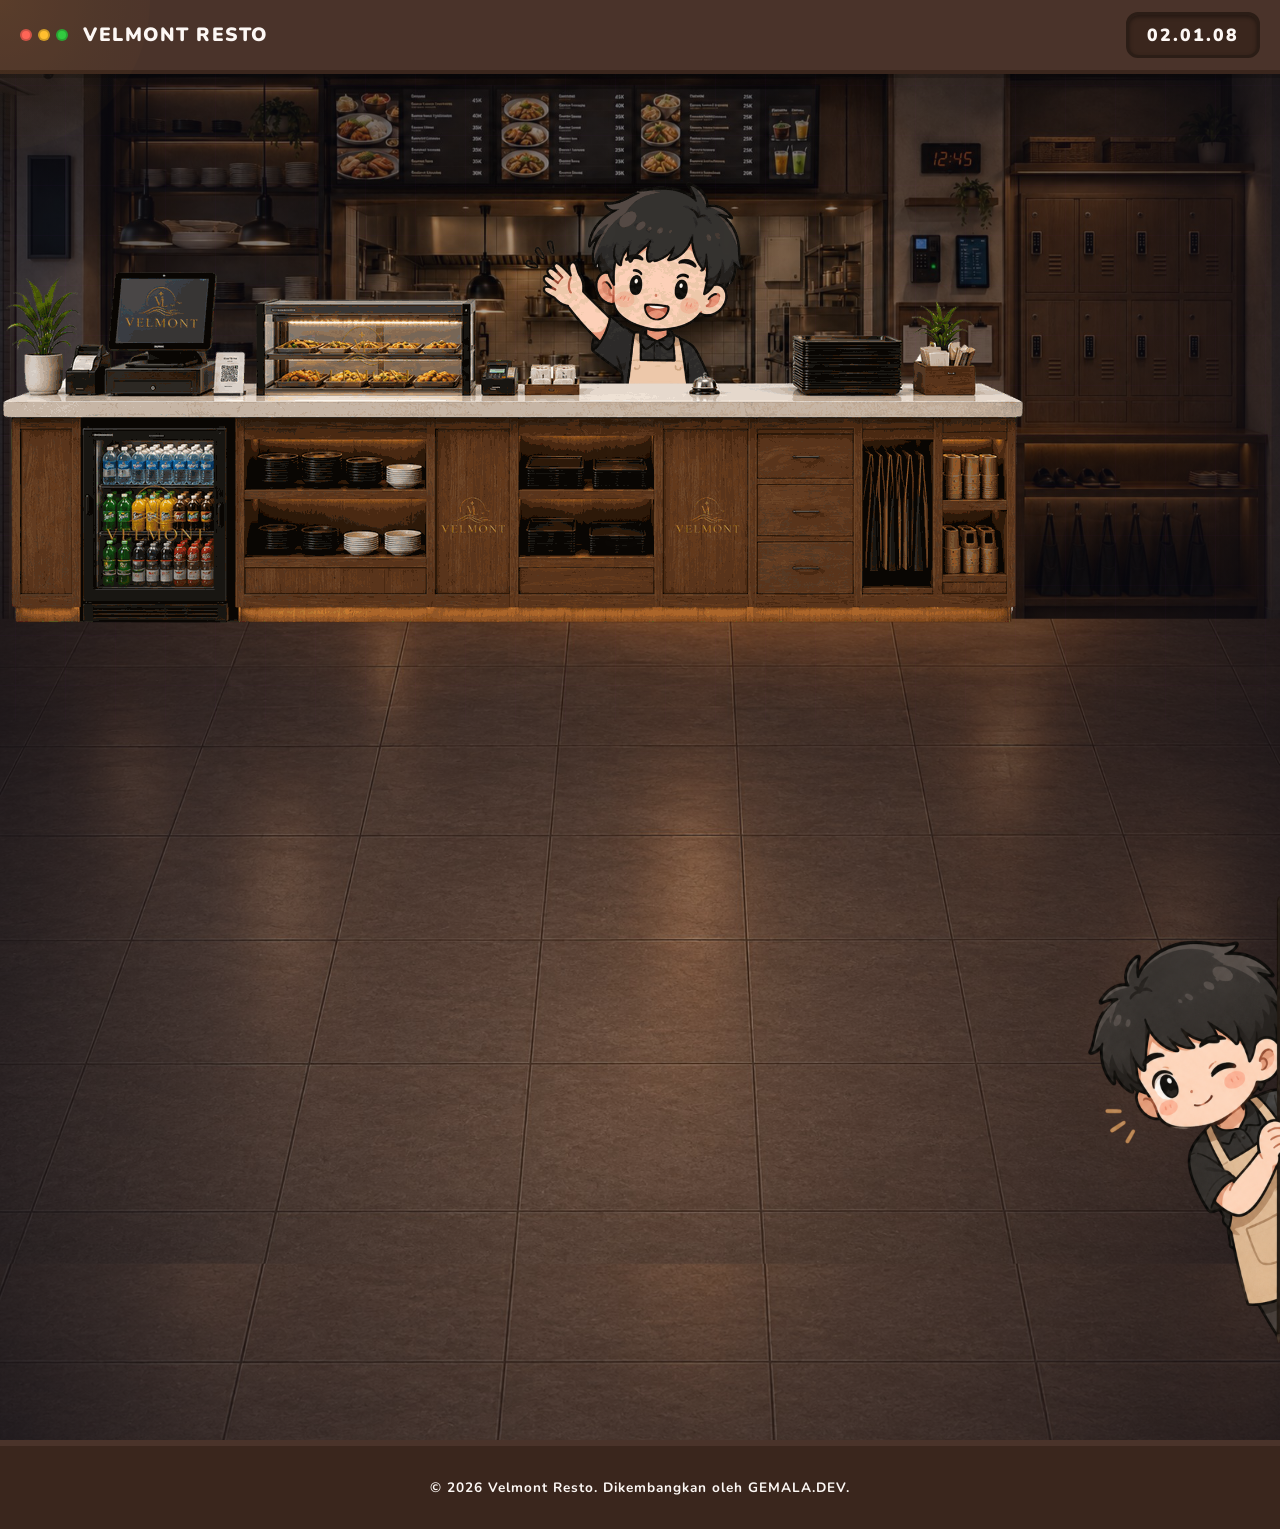
<file: index.html>
<!DOCTYPE html>
<html lang="id">
<head>
    <meta charset="UTF-8">
    <meta name="viewport" content="width=device-width, initial-scale=1.0">
    <title>Velmont Resto - Landing Page</title>
    <link rel="icon" href="./assets/logo.png" type="image/png">
    <!-- Google Fonts - Cozy Serif (Lora) and Rounded Sans (Nunito) -->
    <link rel="preconnect" href="https://fonts.googleapis.com">
    <link rel="preconnect" href="https://fonts.gstatic.com" crossorigin>
    <link href="https://fonts.googleapis.com/css2?family=Lora:ital,wght@0,400..700;1,400..700&family=Nunito:ital,wght@0,300..900;1,300..900&display=swap" rel="stylesheet">
    <link rel="stylesheet" href="./css/style.css">
</head>
<body>
    <!-- Custom Cyber Cursor Effect -->
    <div class="cursor-glow"></div>

    <!-- HERO SECTION -->
    <section class="hero-section" id="hero">
        <div class="hero-bg" style="background-image: url('./assets/bg_herosection.jpg');"></div>
        <div class="hero-overlay"></div>

        <!-- Cyber Grid Background Element -->
        <div class="grid-overlay"></div>

        <!-- Header Navigation (Cozy Game Style) -->
        <header class="header">
            <!-- Window Dots -->
            <div class="window-dots-container">
                <div class="dot"></div>
                <div class="dot"></div>
                <div class="dot"></div>
            </div>
            
            <div class="logo">
                <span class="logo-top">VELMONT RESTO</span>
            </div>
            
            <!-- Live Clock -->
            <div class="header-clock" id="live-clock">
                --:--:--
            </div>
        </header>



        <!-- Interactive Character & Table Area -->
        <div class="interactive-stage" id="interactive-stage">
            <!-- Background Objects (Behind Character) -->
            <div class="interactive-object" id="obj-menu">
                <img src="./assets/obj_listtmenu.png" alt="Menu Board" class="object-img">
                <div class="object-trigger" data-label="Menu Restoran"></div>
            </div>
            <div class="interactive-object" id="obj-booking">
                <img src="./assets/obj_bookinglist.png" alt="Booking List" class="object-img">
                <div class="object-trigger" data-label="Daftar Booking"></div>
            </div>
            <div class="interactive-object" id="obj-clockin">
                <img src="./assets/obj_clockin.png" alt="Clock-in Terminal" class="object-img">
                <div class="object-trigger"></div>
            </div>

            <!-- Interactive Character (Follows cursor, layered behind table) -->
            <div class="character-wrapper" id="character">
                <img src="./assets/karakter/hay.png" alt="Velmont Staff Character" id="char-img">
                <div class="char-shadow"></div>
                <div class="char-bubble" id="char-bubble">Halo! Selamat datang di Velmont.</div>
            </div>

            <!-- Foreground Table Hero Section (Layered in front of character) -->
            <div class="hero-table-container">
                <img src="./assets/tbl_herosection.png" alt="Meja Kasir Velmont" class="hero-table-img">
                
                <!-- Cashier Register Active Zone (Invisible trigger) -->
                <div class="cashier-zone-trigger" id="cashier-zone"></div>
            </div>

            <!-- Foreground Objects (In front of table) -->
            <div class="interactive-object" id="obj-kasir">
                <img src="./assets/obj_kasir.png" alt="Mesin Kasir" class="object-img">
                <div class="object-trigger"></div>
            </div>
            <div class="interactive-object" id="obj-bell">
                <img src="./assets/obj_bell.png" alt="Bel Kasir" class="object-img">
                <div class="object-trigger" data-label="Bel Panggil Staff"></div>
            </div>
        </div>
    </section>

    <!-- SECTION 2 -->
    <section class="section-two" id="about">
        <div class="section-bg" style="background-image: url('./assets/bg_section2.jpg');"></div>
        <div class="section-overlay"></div>

        <div class="section-two-container">
            <!-- 1. Closed State Elements (Peeking Character) -->
            <div class="info-peeking-char" id="info-peeking-char">
                <img src="./assets/infohide_section2.png" alt="Karakter Mengintip" class="peeking-img">
                <div class="peeking-trigger" id="peeking-trigger"></div>
            </div>

            <!-- 2. Whiteboard Container (Open State) -->
            <div class="info-whiteboard-container" id="info-whiteboard-container">
                <!-- We wrap the pushing character + whiteboard image -->
                <div class="whiteboard-image-wrapper">
                    <img src="./assets/infounhide_section2.png" alt="Papan Info Outlet" class="whiteboard-bg-img">
                    
                    <!-- Close button sits on image-wrapper, not clipped by overflow:hidden overlay -->
                    <button class="whiteboard-close-btn" id="whiteboard-close-btn" title="Tutup Info">×</button>

                    <!-- Overlay Content on the Beige Whiteboard Canvas -->
                    <div class="whiteboard-overlay-content">
                        
                        <!-- Poster Board Area centered on the whiteboard -->
                        <div class="poster-board-area">
                            <!-- Poster 1: Rapat Koordinasi -->
                            <div class="a4-poster" id="poster-1">
                                <div class="tape-decor"></div>
                                <div class="poster-header">PENGUMUMAN</div>
                                <div class="poster-sub">Koordinasi Bulanan</div>
                                <div class="poster-divider"></div>
                                <div class="poster-body">
                                    <div class="poster-item">
                                        <span class="poster-item-title">Rapat Koordinasi</span>
                                        <p class="poster-item-text">Sabtu, 30 Mei 2026<br>Lobby Lakehouse</p>
                                    </div>
                                </div>
                                <div class="poster-footer">
                                    <span class="poster-sign">CEO Office</span>
                                </div>
                            </div>



                            <!-- Poster 2: Menu Spesial -->
                            <div class="a4-poster" id="poster-2">
                                <div class="tape-decor"></div>
                                <div class="poster-header">DRAFT MENU</div>
                                <div class="poster-sub">Velmont Resto V1</div>
                                <div class="poster-divider"></div>
                                <div class="poster-body">
                                    <div class="poster-item">
                                        <span class="poster-item-title">Promo Kuliner</span>
                                        <p class="poster-item-text">Diskon 20% khusus menu baru daging sapi.</p>
                                    </div>
                                </div>
                                <div class="poster-footer">
                                    <span class="poster-sign">Kitchen Dept</span>
                                </div>
                            </div>

                            <!-- Poster 3: Absensi Shift -->
                            <div class="a4-poster" id="poster-3">
                                <div class="tape-decor"></div>
                                <div class="poster-header">TATA TERTIB</div>
                                <div class="poster-sub">Absensi Absolut</div>
                                <div class="poster-divider"></div>
                                <div class="poster-body">
                                    <div class="poster-item">
                                        <span class="poster-item-title">Wajib Clock-In</span>
                                        <p class="poster-item-text">Karyawan wajib clock-in/out di terminal absensi.</p>
                                    </div>
                                </div>
                                <div class="poster-footer">
                                    <span class="poster-sign">HRD Team</span>
                                </div>
                            </div>

                            <!-- Poster 4: JPG Flyer -->
                            <div class="a4-poster image-poster" id="poster-4">
                                <div class="tape-decor"></div>
                                <img src="./assets/kenapa.jpg" alt="Promo Flyer JPG" class="poster-jpg-img">
                            </div>
                        </div>
                    </div>
                </div>
            </div>
        </div>
    </section>

    <footer class="footer">
        <p>&copy; 2026 Velmont Resto. Dikembangkan oleh GEMALA.DEV.</p>
    </footer>

    <!-- POSTER ZOOM OVERLAY MODAL -->
    <div class="poster-zoom-overlay" id="poster-zoom-overlay">
        <div class="zoomed-poster-container">
            <button class="close-zoom-btn">&times;</button>
            <div class="a4-poster large-version">
                <div class="tape-decor"></div>
                <div class="poster-header">PENGUMUMAN</div>
                <div class="poster-sub">Velmont Resto Staff V1</div>
                <div class="poster-divider"></div>
                <div class="poster-body">
                    <div class="poster-item">
                        <span class="poster-item-title">Rapat Koordinasi Bulanan</span>
                        <p class="poster-item-text">Hari/Tgl: Sabtu, 30 Mei 2026<br>Tempat: Lobby Lakehouse</p>
                    </div>
                    <div class="poster-item">
                        <span class="poster-item-title">Agenda Utama</span>
                        <p class="poster-item-text">Pembahasan jam absensi shift & penyelarasan sistem data Seaside.</p>
                    </div>
                </div>
                <div class="poster-footer">
                    <p class="poster-sign">Management Resto<br><strong>Moza Leonardo</strong></p>
                    <div class="poster-stamp">RESTO</div>
                </div>
            </div>
        </div>
    </div>

    <script src="./js/app.js"></script>
</body>
</html>
</file>
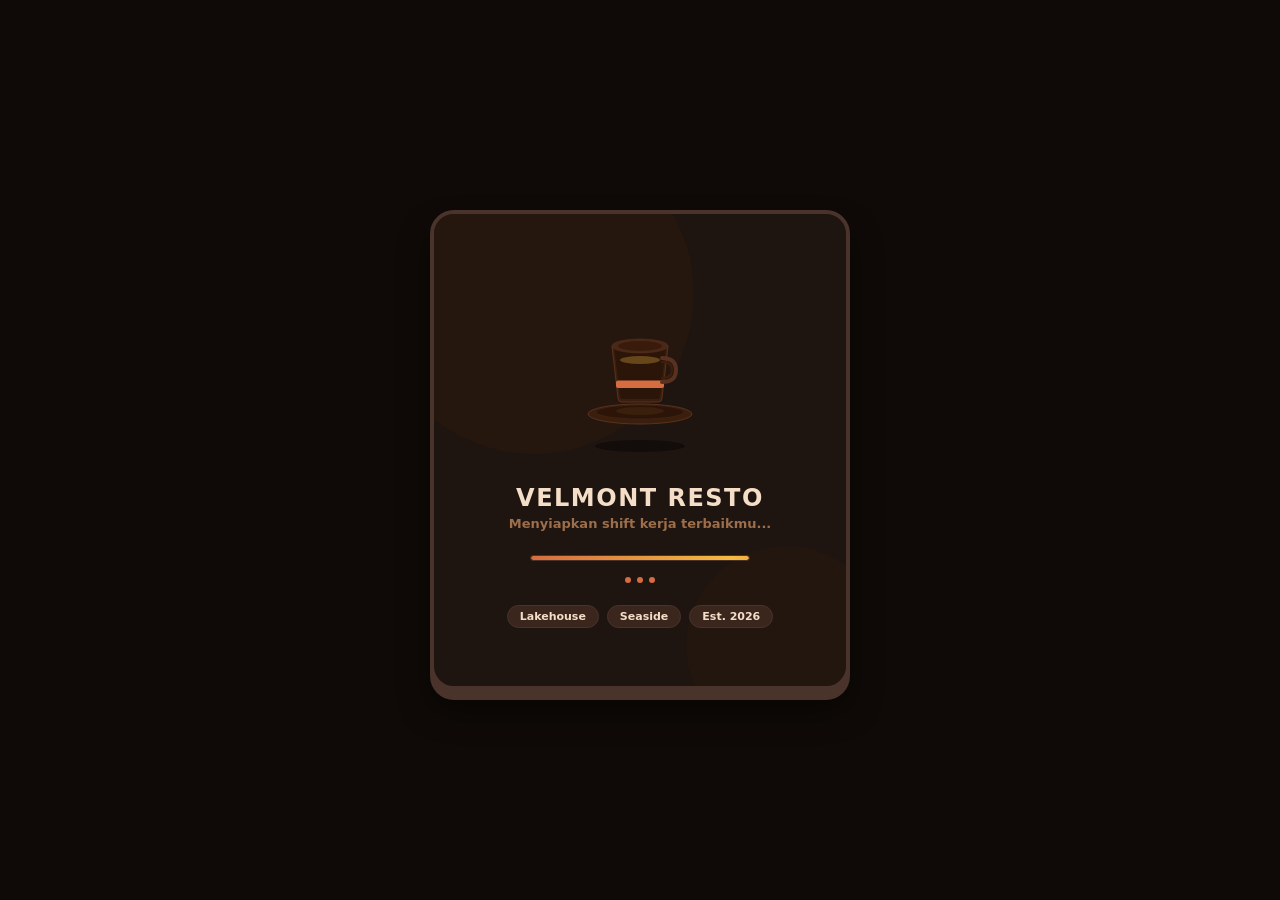
<file: pages/loading.html>
<!DOCTYPE html>
<html lang="id">
<head>
      <link rel="icon" href="../assets/logo.png" type="image/png">
<meta charset="UTF-8">
  <meta name="viewport" content="width=device-width, initial-scale=1.0">
  <title>Velmont Resto — Loading System</title>
  <style>
    *, *::before, *::after { box-sizing: border-box; margin: 0; padding: 0; }

    body {
      min-height: 100vh;
      display: flex;
      align-items: center;
      justify-content: center;
      background: #0F0A07;
      font-family: 'Segoe UI', system-ui, sans-serif;
    }

    /* ── Keyframes ── */
    @keyframes steam1 {
      0%, 100% { opacity: 0; transform: translateY(0) scaleX(1); }
      50%       { opacity: .7; transform: translateY(-18px) scaleX(1.3); }
    }
    @keyframes steam2 {
      0%, 100% { opacity: 0; transform: translateY(0) scaleX(1); }
      50%       { opacity: .5; transform: translateY(-22px) scaleX(.8); }
    }
    @keyframes steam3 {
      0%, 100% { opacity: 0; transform: translateY(0) scaleX(1); }
      50%       { opacity: .6; transform: translateY(-16px) scaleX(1.1); }
    }
    @keyframes shadowPulse {
      0%, 100% { transform: scaleX(1);   opacity: .25; }
      50%       { transform: scaleX(.6); opacity: .1;  }
    }
    @keyframes dotBounce {
      0%, 80%, 100% { transform: translateY(0); }
      40%           { transform: translateY(-10px); }
    }
    @keyframes rotateSaucer {
      0%   { transform: rotate(-2deg); }
      50%  { transform: rotate(2deg);  }
      100% { transform: rotate(-2deg); }
    }
    @keyframes progressBar {
      from { width: 0%; }
      to   { width: 100%; }
    }
    @keyframes shimmer {
      0%   { background-position: -400px 0; }
      100% { background-position:  400px 0; }
    }
    @keyframes fadeInUp {
      from { opacity: 0; transform: translateY(12px); }
      to   { opacity: 1; transform: translateY(0);    }
    }

    /* ── Card ── */
    .wrap {
      width: 420px;
      min-height: 480px;
      display: flex;
      flex-direction: column;
      align-items: center;
      justify-content: center;
      background: #1E1410;
      border-radius: 24px;
      border: 4px solid #4A332A;
      box-shadow: 0 10px 0 #4A332A, 0 20px 30px rgba(0, 0, 0, 0.5);
      padding: 3rem 2rem;
      position: relative;
      overflow: hidden;
    }

    /* Decorative background circles */
    .bg-circle {
      position: absolute;
      border-radius: 50%;
      background: #2C1A0E;
      pointer-events: none;
    }
    .bg-circle-1 { width: 320px; height: 320px; top: -80px;  left: -60px;  opacity: .6; }
    .bg-circle-2 { width: 200px; height: 200px; bottom: -60px; right: -40px; opacity: .4; }

    /* ── Cup scene ── */
    .scene {
      position: relative;
      width: 160px;
      height: 160px;
      display: flex;
      align-items: flex-end;
      justify-content: center;
      animation: fadeInUp .6s ease both;
    }

    .steam-wrap {
      position: absolute;
      bottom: 100%;
      left: 50%;
      transform: translateX(-50%);
      width: 60px;
      height: 50px;
      margin-bottom: -6px;
    }
    .steam-path {
      fill: none;
      stroke: #D66D40;
      stroke-width: 2.5;
      stroke-linecap: round;
      opacity: 0;
    }
    .s1 { animation: steam1 2.2s ease-in-out infinite 0.0s; }
    .s2 { animation: steam2 2.2s ease-in-out infinite 0.5s; }
    .s3 { animation: steam3 2.2s ease-in-out infinite 1.0s; }

    .saucer-group {
      position: absolute;
      bottom: 0;
      width: 110px;
      animation: rotateSaucer 3s ease-in-out infinite;
      transform-origin: center bottom;
    }

    .cup-group {
      position: absolute;
      bottom: 22px;
      width: 80px;
      left: 50%;
      transform: translateX(-50%);
    }

    .shadow {
      width: 90px;
      height: 12px;
      background: rgba(0, 0, 0, .4);
      border-radius: 50%;
      margin-top: 8px;
      animation: shadowPulse 2.2s ease-in-out infinite;
    }

    /* ── Info block ── */
    .info {
      margin-top: 2rem;
      text-align: center;
      animation: fadeInUp .8s ease .3s both;
    }

    .brand {
      font-size: 24px;
      font-weight: 900;
      color: #F5DEC8;
      letter-spacing: 1.5px;
      margin-bottom: 4px;
      text-transform: uppercase;
    }

    .sub {
      font-size: 13px;
      color: #9C6E4A;
      font-weight: 700;
      margin-bottom: 1.5rem;
    }

    /* Progress bar */
    .progress-track {
      width: 220px;
      height: 6px;
      background: #2C1A0E;
      border: 1px solid #4A332A;
      border-radius: 999px;
      overflow: hidden;
      margin: 0 auto 1rem;
    }
    .progress-fill {
      height: 100%;
      border-radius: 999px;
      background: linear-gradient(90deg, #D66D40, #F4BA41, #D66D40);
      background-size: 400px 100%;
      width: 0%;
      animation:
        progressBar 2.5s cubic-bezier(.4, 0, .2, 1) forwards,
        shimmer     1.5s linear infinite;
    }

    /* Bouncing dots */
    .dots {
      display: flex;
      gap: 6px;
      justify-content: center;
      margin-top: .5rem;
    }
    .dot {
      width: 6px;
      height: 6px;
      border-radius: 50%;
      background: #D66D40;
    }
    .dot:nth-child(1) { animation: dotBounce 1.2s ease-in-out infinite 0.0s; }
    .dot:nth-child(2) { animation: dotBounce 1.2s ease-in-out infinite 0.2s; }
    .dot:nth-child(3) { animation: dotBounce 1.2s ease-in-out infinite 0.4s; }

    /* Tag pills */
    .tag-row {
      display: flex;
      gap: 8px;
      margin-top: 1.4rem;
      animation: fadeInUp .8s ease .6s both;
      opacity: 0;
      animation-fill-mode: forwards;
    }
    .tag {
      font-size: 11px;
      font-weight: 800;
      padding: 4px 12px;
      border-radius: 999px;
      border: 1.5px solid #4A332A;
      color: #F5DEC8;
      background: #3A261D;
    }
  </style>
</head>
<body>

  <div class="wrap">
    <div class="bg-circle bg-circle-1"></div>
    <div class="bg-circle bg-circle-2"></div>

    <!-- Cup scene -->
    <div class="scene">

      <!-- Steam -->
      <div class="steam-wrap">
        <svg width="60" height="50" viewBox="0 0 60 50" fill="none" xmlns="http://www.w3.org/2000/svg">
          <path class="steam-path s1" d="M15 45 Q10 35 15 25 Q20 15 15 5"/>
          <path class="steam-path s2" d="M30 45 Q25 35 30 25 Q35 15 30 5"/>
          <path class="steam-path s3" d="M45 45 Q40 35 45 25 Q50 15 45 5"/>
        </svg>
      </div>

      <!-- Saucer -->
      <div class="saucer-group">
        <svg width="110" height="28" viewBox="0 0 110 28" fill="none" xmlns="http://www.w3.org/2000/svg">
          <ellipse cx="55" cy="14" rx="52" ry="10" fill="#3A1F0D" stroke="#5A3020" stroke-width="1"/>
          <ellipse cx="55" cy="12" rx="44" ry="7"  fill="#2C1508" stroke="#4A2818" stroke-width="0.5"/>
          <ellipse cx="55" cy="11" rx="24" ry="4"  fill="#3A1F0D"/>
        </svg>
      </div>

      <!-- Cup -->
      <div class="cup-group">
        <svg width="80" height="80" viewBox="0 0 80 80" fill="none" xmlns="http://www.w3.org/2000/svg">
          <!-- Cup body outer -->
          <path d="M12 20 L18 72 Q18 76 22 76 L58 76 Q62 76 62 72 L68 20 Z"
                fill="#3A1F0D" stroke="#5A3020" stroke-width="1"/>
          <!-- Cup body inner -->
          <path d="M14 20 L20 70 Q20 73 23 73 L57 73 Q60 73 60 70 L66 20 Z"
                fill="#2A1508"/>
          <!-- Liquid fill (animated) -->
          <rect x="16" y="62" width="48" height="0" rx="2" fill="#D66D40">
            <animate attributeName="height" from="0"  to="28"  dur="2s" fill="freeze" begin="0.5s"/>
            <animate attributeName="y"      from="62" to="34"  dur="2s" fill="freeze" begin="0.5s"/>
          </rect>
          <!-- Cup rim top -->
          <ellipse cx="40" cy="20" rx="28" ry="7" fill="#4A2818" stroke="#5A3020" stroke-width="0.5"/>
          <ellipse cx="40" cy="20" rx="22" ry="5" fill="#3A1A0A"/>
          <!-- Handle -->
          <path d="M62 32 Q76 32 76 44 Q76 56 62 56"
                fill="none" stroke="#5A3020" stroke-width="4" stroke-linecap="round"/>
          <path d="M62 36 Q72 36 72 44 Q72 52 62 52"
                fill="none" stroke="#3A1F0D" stroke-width="2.5" stroke-linecap="round"/>
          <!-- Liquid shine -->
          <ellipse cx="40" cy="34" rx="20" ry="4" fill="#F4BA41" opacity=".3"/>
        </svg>
      </div>
    </div>

    <!-- Shadow -->
    <div class="shadow"></div>

    <!-- Text & progress -->
    <div class="info">
      <div class="brand">Velmont Resto</div>
      <div class="sub">Menyiapkan shift kerja terbaikmu...</div>

      <div class="progress-track">
        <div class="progress-fill"></div>
      </div>

      <div class="dots">
        <div class="dot"></div>
        <div class="dot"></div>
        <div class="dot"></div>
      </div>
    </div>

    <!-- Tag pills -->
    <div class="tag-row">
      <div class="tag">Lakehouse</div>
      <div class="tag">Seaside</div>
      <div class="tag">Est. 2026</div>
    </div>
  </div>

  <script>
    // Automatic transition to dashboard after progress bar completes
    setTimeout(() => {
      window.location.href = './dashboard.html';
    }, 2500);
  </script>
</body>
</html>
</file>
<file: css/style.css>
/* Base Reset & Variables */
:root {
    --bg-color: #12100e; /* warm dark charcoal */
    --card-bg: rgba(28, 25, 23, 0.6); /* warm dark glass */
    --border-color: rgba(255, 255, 255, 0.06);
    --text-primary: #f7f5f3; /* soft off-white */
    --text-muted: #a8a29e; /* warm muted grey */
    --cozy-accent: #d97706; /* warm amber */
    --cozy-warm: #f59e0b; /* warm orange-gold */
    --cozy-terracotta: #c2410c; /* terracotta red-orange */
    --font-serif: 'Lora', serif;
    --font-sans: 'Nunito', sans-serif;
}

* {
    margin: 0;
    padding: 0;
    box-sizing: border-box;
    scroll-behavior: smooth;
}

body {
    background-color: var(--bg-color);
    color: var(--text-primary);
    font-family: var(--font-sans);
    overflow-x: hidden;
    cursor: default;
    width: 100vw;
}

/* Custom Cozy Cursor Glow */
.cursor-glow {
    position: fixed;
    width: 300px;
    height: 300px;
    background: radial-gradient(circle, rgba(217, 119, 6, 0.1) 0%, rgba(245, 158, 11, 0.03) 50%, transparent 100%);
    border-radius: 50%;
    pointer-events: none;
    transform: translate(-50%, -50%);
    z-index: 9999;
    mix-blend-mode: screen;
    transition: width 0.3s, height 0.3s;
}

/* Glassmorphism Card Style */
.glass-card {
    background: var(--card-bg);
    backdrop-filter: blur(12px);
    -webkit-backdrop-filter: blur(12px);
    border: 1px solid var(--border-color);
    border-radius: 16px;
    box-shadow: 0 8px 32px 0 rgba(0, 0, 0, 0.37);
}

/* Badge Styles */
.badge {
    display: inline-block;
    padding: 6px 12px;
    background: rgba(217, 119, 6, 0.08);
    border: 1px solid var(--cozy-accent);
    color: var(--cozy-accent);
    font-family: var(--font-sans);
    font-size: 0.75rem;
    font-weight: 700;
    border-radius: 50px;
    letter-spacing: 1px;
    margin-bottom: 1rem;
}

/* Header - Cozy Game Window Style */
.header {
    position: relative;
    width: 100%;
    display: flex;
    justify-content: space-between;
    align-items: center;
    padding: 12px 20px;
    z-index: 100;
    background-color: #4A332A; /* Cozy game panel header */
    border-bottom: 4px solid #3A261D;
    margin-bottom: 2rem;
    box-shadow: 0 4px 0 rgba(0, 0, 0, 0.2);
}

/* Dots for the cozy game window feel */
.window-dots-container {
    display: flex;
    gap: 6px;
    margin-right: 15px;
}
.window-dots-container .dot {
    width: 12px;
    height: 12px;
    border-radius: 50%;
    background-color: #FDF8F5;
    opacity: 0.5;
    border: 2px solid rgba(0,0,0,0.2);
}
.window-dots-container .dot:nth-child(1) { background-color: #FF5F56; opacity: 1;}
.window-dots-container .dot:nth-child(2) { background-color: #FFBD2E; opacity: 1;}
.window-dots-container .dot:nth-child(3) { background-color: #27C93F; opacity: 1;}

.logo {
    display: flex;
    flex-direction: column;
    font-family: var(--font-sans);
    font-weight: 900;
    letter-spacing: 1.5px;
    margin-right: auto;
}

.logo-top {
    color: #FDF8F5;
    font-size: 1.2rem;
    text-transform: uppercase;
}

/* Live Clock in Header */
.header-clock {
    color: #FDF8F5;
    background: #3A261D;
    padding: 8px 18px;
    border-radius: 12px;
    font-size: 1.1rem;
    font-weight: 900;
    font-family: var(--font-sans);
    letter-spacing: 2px;
    border: 3px solid #2B1D16;
    box-shadow: inset 0 2px 4px rgba(0,0,0,0.4);
    display: flex;
    align-items: center;
    justify-content: center;
}

/* Container */
.container {
    width: 100%;
    display: flex;
    flex-direction: column;
}

/* 16:9 Aspect Ratio Sections */
.hero-section, .section-two {
    position: relative;
    width: 100%;
    aspect-ratio: 16 / 9; /* Enforces strict 16:9 Aspect Ratio across all devices */
    overflow: hidden;
}

/* Layered Backgrounds */
.hero-bg, .section-bg {
    position: absolute;
    top: 0;
    left: 0;
    width: 100%;
    height: 100%;
    background-size: 100% 100%;
    background-position: center;
    z-index: 0;
}

.hero-overlay, .section-overlay {
    position: absolute;
    top: 0;
    left: 0;
    width: 100%;
    height: 100%;
    background: radial-gradient(circle at 50% 50%, rgba(11, 11, 19, 0.2) 0%, rgba(11, 11, 19, 0.8) 100%);
    z-index: 1;
    pointer-events: none;
}

/* Grid Overlay */
.grid-overlay {
    position: absolute;
    top: 0;
    left: 0;
    width: 100%;
    height: 100%;
    background-image: 
        linear-gradient(rgba(189, 0, 255, 0.02) 1px, transparent 1px),
        linear-gradient(90deg, rgba(189, 0, 255, 0.02) 1px, transparent 1px);
    background-size: 50px 50px;
    background-position: center;
    z-index: 2;
    pointer-events: none;
}

/* Hero Content overlay */
.hero-content {
    position: absolute;
    z-index: 10;
    top: 15%;
    left: 5%;
    max-width: 500px;
}

.hero-text-block {
    padding: 2rem;
}

.hero-text-block h1 {
    font-size: 2.2rem;
    line-height: 1.2;
    font-weight: 800;
    margin-bottom: 0.8rem;
}

.hero-text-block p {
    color: var(--text-muted);
    font-size: 0.95rem;
    line-height: 1.5;
    margin-bottom: 1.5rem;
}

.hero-actions {
    display: flex;
    gap: 1rem;
}

.btn-primary {
    padding: 10px 24px;
    background: linear-gradient(135deg, var(--neon-blue), var(--neon-purple));
    border: none;
    color: #0b0b13;
    font-family: var(--font-mono);
    font-weight: 700;
    border-radius: 8px;
    cursor: pointer;
    transition: transform 0.2s, box-shadow 0.3s;
    box-shadow: 0 0 15px rgba(0, 240, 255, 0.3);
}

.btn-primary:hover {
    transform: translateY(-2px);
    box-shadow: 0 0 25px rgba(0, 240, 255, 0.6);
}

.btn-secondary {
    padding: 10px 24px;
    background: rgba(255, 255, 255, 0.05);
    border: 1px solid var(--border-color);
    color: var(--text-primary);
    font-family: var(--font-mono);
    font-weight: 700;
    border-radius: 8px;
    cursor: pointer;
    transition: background 0.3s, border-color 0.3s, transform 0.2s;
}

.btn-secondary:hover {
    background: rgba(255, 255, 255, 0.1);
    border-color: rgba(255, 255, 255, 0.2);
    transform: translateY(-2px);
}

/* Interactive Stage (Where character & table are layered) */
.interactive-stage {
    position: absolute;
    top: 0;
    left: 0;
    width: 100%;
    height: 100%;
    z-index: 5;
    overflow: visible;
}

/* Foreground Table Container - 100% width and height for exact alignment */
.hero-table-container {
    position: absolute;
    top: 0;
    left: 0;
    width: 100%;
    height: 100%;
    z-index: 20; /* In front of character */
    pointer-events: none;
}

.hero-table-img {
    width: 100%;
    height: 100%;
    object-fit: fill;
}

/* Cashier Register Active Zone - Positioned perfectly over the register on the 16:9 table */
.cashier-zone-trigger {
    position: absolute;
    bottom: 35%;
    left: 8%;
    width: 16%;
    height: 35%;
    cursor: pointer;
    z-index: 25;
    pointer-events: auto;
}

/* Interactive Character Wrapper (Layered between bg and table) */
.character-wrapper {
    position: absolute;
    bottom: 22%; /* Raised baseline further to show more of the character */
    height: 55%; /* Enlarged to be prominent behind counter */
    aspect-ratio: 1 / 1; /* Keep character square */
    left: 50%;
    z-index: 15; /* Sits between bg and table */
    pointer-events: none;
    display: flex;
    flex-direction: column;
    align-items: center;
    justify-content: flex-end;
    transform: translate(-50%, 0);
}

.character-wrapper img {
    height: 100%;
    width: auto;
    object-fit: contain;
    filter: drop-shadow(0 8px 16px rgba(0, 0, 0, 0.6));
}

.char-shadow {
    width: 50%;
    height: 8%;
    background: rgba(0, 0, 0, 0.5);
    border-radius: 50%;
    position: absolute;
    bottom: -2%;
    left: 50%;
    transform: translateX(-50%);
    filter: blur(4px);
    z-index: -1;
}

/* Dialogue Bubble */
.char-bubble {
    position: absolute;
    top: -15%;
    background: rgba(28, 25, 23, 0.95);
    border: 1px solid var(--cozy-accent);
    padding: 6px 12px;
    border-radius: 12px;
    font-size: 0.7rem;
    font-family: var(--font-sans);
    color: var(--text-primary);
    width: max-content;
    max-width: 200px;
    text-align: center;
    opacity: 0;
    transform: scale(0.8) translateY(10px);
    transition: opacity 0.3s, transform 0.3s;
    pointer-events: none;
}

.char-bubble.visible {
    opacity: 1;
    transform: scale(1) translateY(0);
}

.char-bubble::after {
    content: '';
    position: absolute;
    bottom: -6px;
    left: 50%;
    transform: translateX(-50%) rotate(45deg);
    width: 10px;
    height: 10px;
    background: rgba(28, 25, 23, 0.95);
    border-right: 1px solid var(--cozy-accent);
    border-bottom: 1px solid var(--cozy-accent);
}

/* SECTION TWO */
.section-two-container {
    position: absolute;
    top: 0;
    left: 0;
    width: 100%;
    height: 100%;
    z-index: 10;
}

/* Closed State Elements (Peeking Character) */

/* Peeking Character - 100% overlay system */
.info-peeking-char {
    position: absolute;
    top: 0;
    left: 0;
    width: 100%;
    height: 100%;
    z-index: 30;
    pointer-events: none; /* Ignore pointer events on transparent parts */
    transition: opacity 0.5s ease;
}

.info-peeking-char.hidden {
    opacity: 0;
    pointer-events: none;
}

.peeking-img {
    width: 100%;
    height: 100%;
    object-fit: fill;
    pointer-events: none; /* Pass mouse events through transparent parts */
    transition: transform 0.3s ease, filter 0.3s ease;
}

/* Explicit peeking trigger box to avoid transparent hover */
.peeking-trigger {
    position: absolute;
    left: 85%;
    top: 24.44%;
    width: 15%;
    height: 62.04%;
    cursor: pointer;
    pointer-events: auto; /* Catch hover/click only on the character body */
    z-index: 35;
}

/* Hover glow & scaling only when trigger is hovered */
.info-peeking-char:hover .peeking-img {
    transform: scale(1.02);
    filter: drop-shadow(0 0 20px var(--cozy-warm));
}

/* Whiteboard Container (Open State) - 100% overlay system */
.info-whiteboard-container {
    position: absolute;
    top: 0;
    left: 0;
    width: 100%;
    height: 100%;
    z-index: 25;
    opacity: 0;
    pointer-events: none;
    transform: translateX(100%); /* Start completely off-screen to the right */
    transition: transform 1s cubic-bezier(0.16, 1, 0.3, 1), opacity 0.8s ease-out; /* Smooth transition */
}

.info-whiteboard-container.active {
    opacity: 1;
    pointer-events: auto;
    transform: translateX(0); /* Slide into its final centered position */
}

.whiteboard-image-wrapper {
    position: relative;
    width: 100%;
    height: 100%;
}

.whiteboard-bg-img {
    width: 100%;
    height: 100%;
    object-fit: fill;
}

/* Whiteboard Text Overlay - Aligns perfectly with the whiteboard canvas */
.whiteboard-overlay-content {
    position: absolute;
    left: 29.5%;
    top: 20%;
    width: 65.5%;
    height: 58%;
    padding: 1% 4%;
    overflow-y: auto;
    display: flex;
    flex-direction: column;
    justify-content: flex-start;
    font-family: var(--font-sans);
    color: #3d352e;
    border-radius: 8px;
}

/* Scrollbar inside whiteboard */
.whiteboard-overlay-content::-webkit-scrollbar {
    width: 6px;
}
.whiteboard-overlay-content::-webkit-scrollbar-track {
    background: transparent;
}
.whiteboard-overlay-content::-webkit-scrollbar-thumb {
    background: rgba(43, 38, 34, 0.2);
    border-radius: 10px;
}
.whiteboard-overlay-content::-webkit-scrollbar-thumb:hover {
    background: rgba(43, 38, 34, 0.4);
}

/* Close button inside whiteboard */
.whiteboard-close-btn {
    position: absolute;
    right: 15px;
    top: 15px;
    background: none;
    border: none;
    font-size: 2rem;
    line-height: 1;
    color: #2b2622;
    cursor: pointer;
    font-weight: 300;
    transition: transform 0.2s, color 0.2s;
    opacity: 0.7;
    z-index: 35;
}

.whiteboard-close-btn:hover {
    transform: scale(1.2) rotate(90deg);
    color: #d32f2f;
    opacity: 1;
}

.whiteboard-header {
    border-bottom: 2px dashed rgba(61, 53, 46, 0.2);
    padding-bottom: clamp(6px, 1vw, 12px);
    width: 100%;
}

/* Poster Board Area - Row Layout (4 Posters) */
.poster-board-area {
    width: 100%;
    height: 100%;
    display: flex;
    flex-direction: row;
    flex-wrap: wrap; /* Allows wrapping if screen is too small */
    justify-content: center;
    align-items: center;
    gap: clamp(10px, 2vw, 30px);
    padding: 2% 5%;
    flex-grow: 1;
}

/* A4 Poster Base */
.a4-poster {
    position: relative;
    width: clamp(80px, 12vw, 170px); /* Smaller size so 4 posters can fit side-by-side */
    aspect-ratio: 1 / 1.414;
    height: auto;
    background: #fdfcf7;
    border: 1px solid #dfd9c0;
    padding: clamp(6px, 1vw, 12px) clamp(8px, 1.2vw, 16px);
    display: flex;
    flex-direction: column;
    justify-content: space-between;
    box-shadow: 0 5px 15px rgba(0, 0, 0, 0.12);
    cursor: zoom-in;
    flex-shrink: 0;
    transition: transform 0.3s cubic-bezier(0.175, 0.885, 0.32, 1.275), 
                box-shadow 0.3s;
}

/* Efek Organik - Rotasi & Offset Kecil per Poster */
#poster-1 { 
    transform: rotate(-3deg) translate(-3px, 2px);
    z-index: 2;
}

#poster-2 { 
    transform: rotate(2deg) translate(2px, -3px);
    z-index: 2;
}

#poster-3 { 
    transform: rotate(1deg) translate(-2px, 3px);
    z-index: 2;
}

#poster-4 { 
    transform: rotate(-2deg) translate(3px, -1px);
    z-index: 2;
}

/* Hover Effect */
.a4-poster:hover { 
    transform: scale(1.12) rotate(0deg) !important; 
    z-index: 10; 
    box-shadow: 0 15px 35px rgba(0, 0, 0, 0.25);
}

/* JPG Image Poster styling */
.image-poster {
    padding: clamp(8px, 1.2vw, 16px) !important; /* Beri padding agar gambar tidak mentok tepi */
    overflow: hidden;
    background: #fdfcf7; /* Pastikan background putih kertas */
}

.poster-jpg-img {
    width: 100%;
    height: 100%;
    object-fit: contain; /* Ganti ke contain agar gambar JPG proporsional tanpa terpotong */
    display: block;
}

/* Pin/Pushpin Effect */
.tape-decor {
    position: absolute;
    top: 5px;
    left: 50%;
    transform: translateX(-50%);
    width: 12px;
    height: 12px;
    z-index: 15;
}

.tape-decor::before {
    content: '';
    position: absolute;
    top: 50%;
    left: 50%;
    transform: translate(-50%, -50%);
    width: 10px;
    height: 10px;
    background: radial-gradient(circle, #8b7355 0%, #6b5844 100%);
    border-radius: 50%;
    box-shadow: 
        0 2px 4px rgba(0,0,0,0.3),
        inset 0 1px 2px rgba(255,255,255,0.3);
}

.tape-decor::after {
    content: '';
    position: absolute;
    top: 50%;
    left: 50%;
    transform: translate(-50%, -50%);
    width: 4px;
    height: 4px;
    background: #4a3f35;
    border-radius: 50%;
}

/* Poster Inside Typography */
.poster-header {
    font-family: var(--font-serif);
    font-weight: 900;
    text-align: center;
    color: var(--cozy-terracotta);
    font-size: clamp(9px, 1.3vw, 16px);
    letter-spacing: 0.5px;
}

.poster-sub {
    font-family: var(--font-sans);
    font-weight: 800;
    text-align: center;
    color: #5c5246;
    font-size: clamp(6px, 0.7vw, 9px);
    text-transform: uppercase;
    letter-spacing: 0.5px;
    margin-top: 1px;
}

.poster-divider {
    height: 1px;
    border-top: 1px dashed rgba(61, 53, 46, 0.2);
    margin: clamp(3px, 0.6vw, 6px) 0;
}

.poster-body {
    flex-grow: 1;
    display: flex;
    flex-direction: column;
    justify-content: center;
    gap: clamp(4px, 0.8vw, 10px);
}

.poster-item {
    display: flex;
    flex-direction: column;
}

.poster-item-title {
    font-family: var(--font-sans);
    font-weight: 800;
    color: #2b231d;
    font-size: clamp(7px, 1vw, 11px);
}

.poster-item-text {
    font-family: var(--font-sans);
    font-weight: 600;
    color: #5c5044;
    font-size: clamp(7px, 1vw, 11px);
    line-height: 1.35;
    margin-top: 2px;
}

.poster-footer {
    display: flex;
    justify-content: space-between;
    align-items: flex-end;
    margin-top: clamp(4px, 1vw, 10px);
    border-top: 1px solid rgba(61, 53, 46, 0.1);
    padding-top: clamp(4px, 1vw, 10px);
}

.poster-sign {
    font-family: var(--font-sans);
    font-size: clamp(6px, 0.9vw, 10px);
    color: #6d6051;
    line-height: 1.3;
}

.poster-stamp {
    font-family: var(--font-serif);
    font-size: clamp(8px, 1.1vw, 13px);
    font-weight: 900;
    color: rgba(194, 65, 12, 0.18); /* Faded red ink stamp */
    border: 2px double rgba(194, 65, 12, 0.18);
    padding: 1px 4px;
    border-radius: 3px;
    transform: rotate(-12deg);
    text-transform: uppercase;
}



/* Poster Zoom Overlay Modal */
.poster-zoom-overlay {
    position: fixed;
    top: 0;
    left: 0;
    width: 100vw;
    height: 100vh;
    background: rgba(18, 16, 14, 0.88);
    backdrop-filter: blur(8px);
    z-index: 9999;
    display: flex;
    align-items: center;
    justify-content: center;
    opacity: 0;
    pointer-events: none;
    transition: opacity 0.4s ease;
}

.poster-zoom-overlay.active {
    opacity: 1;
    pointer-events: auto;
}

.zoomed-poster-container {
    position: relative;
    transform: scale(0.92);
    transition: transform 0.4s cubic-bezier(0.16, 1, 0.3, 1);
}

.poster-zoom-overlay.active .zoomed-poster-container {
    transform: scale(1);
}

/* Enlarged poster scaling */
.poster-zoom-overlay .a4-poster.large-version {
    width: clamp(280px, 35vw, 420px); /* Enlarges beautifully on desktop */
    cursor: zoom-out;
    transform: none !important;
    box-shadow: 0 25px 60px rgba(0, 0, 0, 0.5);
    background: #fdfcf7;
}

/* Typography scales up proportionally in large version */
.poster-zoom-overlay .large-version .poster-header {
    font-size: 24px;
}
.poster-zoom-overlay .large-version .poster-sub {
    font-size: 13px;
}
.poster-zoom-overlay .large-version .poster-item-title {
    font-size: 16px;
}
.poster-zoom-overlay .large-version .poster-item-text {
    font-size: 13px;
}
.poster-zoom-overlay .large-version .poster-sign {
    font-size: 12px;
}
.poster-zoom-overlay .large-version .poster-stamp {
    font-size: 16px;
}
.poster-zoom-overlay .large-version .tape-decor {
    width: 100px;
    height: 22px;
    top: -14px;
}

.close-zoom-btn {
    position: absolute;
    right: -45px;
    top: -45px;
    background: none;
    border: none;
    color: #f7f5f3;
    font-size: 3rem;
    cursor: pointer;
    line-height: 1;
    opacity: 0.7;
    transition: opacity 0.2s, transform 0.2s;
}

.close-zoom-btn:hover {
    opacity: 1;
    transform: scale(1.1) rotate(90deg);
}

/* Footer - Cozy Game Style */
.footer {
    position: relative;
    z-index: 10;
    background: #3A261D; /* Warm roasted brown */
    border-top: 6px solid #4A332A; /* Chocolate border */
    padding: 2rem 5%;
    text-align: center;
    font-size: 0.85rem;
    color: #FDF8F5; /* Milky cream */
    font-weight: 700;
    letter-spacing: 1px;
    font-family: var(--font-sans);
}

/* Interactive Objects (Hover Glow & Tooltips) */
.interactive-object {
    position: absolute;
    top: 0;
    left: 0;
    width: 100%;
    height: 100%;
    pointer-events: none;
}

.object-img {
    position: absolute;
    top: 0;
    left: 0;
    width: 100%;
    height: 100%;
    object-fit: fill;
    opacity: 0;
    transition: opacity 0.3s ease, filter 0.3s ease;
    pointer-events: none;
}

#obj-menu .object-img,
#obj-booking .object-img,
#obj-clockin .object-img,
#obj-kasir .object-img,
#obj-bell .object-img {
    z-index: 22; /* Render in front of character (15) and table (20) */
}

.interactive-object:hover .object-img {
    opacity: 1;
    filter: drop-shadow(0 0 12px var(--cozy-accent));
}

.object-trigger {
    position: absolute;
    pointer-events: auto;
    cursor: pointer;
    z-index: 30;
}

/* Hide tooltip if data-label is empty or missing */
.object-trigger:not([data-label])::after,
.object-trigger[data-label=""]::after {
    display: none !important;
}

/* Tooltip design */
.object-trigger::after {
    content: attr(data-label);
    position: absolute;
    top: -45px;
    left: 50%;
    transform: translate(-50%, 5px) scale(0.9);
    background: rgba(28, 25, 23, 0.95);
    border: 1px solid var(--cozy-accent);
    color: var(--text-primary);
    padding: 6px 12px;
    font-size: 0.75rem;
    font-family: var(--font-sans);
    border-radius: 6px;
    white-space: nowrap;
    opacity: 0;
    pointer-events: none;
    transition: opacity 0.2s cubic-bezier(0.16, 1, 0.3, 1), transform 0.2s cubic-bezier(0.16, 1, 0.3, 1);
    box-shadow: 0 4px 15px rgba(0, 0, 0, 0.5);
}

.object-trigger:hover::after {
    opacity: 1;
    transform: translate(-50%, 0) scale(1);
}

/* Specific trigger coordinates based on bounding boxes */
#obj-bell .object-trigger {
    left: 53.18%;
    top: 50.83%;
    width: 3.12%;
    height: 4.35%;
}

#obj-booking .object-trigger {
    left: 70.05%;
    top: 31.20%;
    width: 8.59%;
    height: 23.89%;
}

#obj-clockin .object-trigger {
    left: 71.98%;
    top: 11.57%;
    width: 27.45%;
    height: 48.61%;
}

#obj-kasir .object-trigger {
    left: 4.64%;
    top: 22.87%;
    width: 12.34%;
    height: 32.69%;
}

#obj-menu .object-trigger {
    left: 19.90%;
    top: 25.28%;
    width: 17.81%;
    height: 30.65%;
}

/* Responsive Header Design for Mobile Viewports */
@media (max-width: 768px) {
    .header {
        padding: 1rem 3%;
        flex-direction: column;
        gap: 0.8rem;
        margin-bottom: 1rem;
    }
    .logo {
        align-items: center;
    }
    .logo-top {
        font-size: 1.3rem;
    }
    .logo-bottom {
        font-size: 1rem;
    }
    .nav-links {
        display: flex;
        flex-wrap: wrap;
        justify-content: center;
        gap: 0.4rem;
    }
    .nav-links a {
        margin: 0 0.5rem;
        font-size: 0.8rem;
    }
    .btn-login-neon {
        padding: 4px 12px;
        font-size: 0.7rem;
    }
}




/* ==========================================
   SUBPAGES COMMON COZY GAME UI STYLE
   ========================================== */
:root {
    --bg-dark: #1E1512;       
    --bg-warm: #3A261D;       
    --panel-bg: #FDF8F5;      
    --panel-border: #4A332A;  
    --panel-header: #4A332A;  
    --text-main: #4A332A;
    --text-muted: #9A7B6D;
    --accent-primary: #D66D40; 
    --accent-shadow: #B25028;  
    --accent-yellow: #F4BA41;  
    --accent-green: #5D8A56;
    --accent-blue: #4A90E2;
    --input-bg: #FFFFFF;
    --input-border: #E8D8D0;
    --font-game: 'Nunito', sans-serif;
}

.subpage-body {
    background: radial-gradient(circle at 50% 40%, var(--bg-warm) 0%, var(--bg-dark) 100%) !important;
    color: var(--text-main) !important;
    font-family: var(--font-game) !important;
    min-height: 100vh;
    display: flex;
    align-items: center;
    justify-content: center;
    position: relative;
    overflow-x: hidden;
    padding: 20px;
}

/* Floating Particles */
.subpage-body .particle {
    position: absolute;
    background: rgba(253, 248, 245, 0.3);
    border-radius: 50%;
    pointer-events: none;
    animation: floatUpSub 15s infinite linear;
}

@keyframes floatUpSub {
    0% { transform: translateY(100vh) scale(0.5); opacity: 0; }
    30% { opacity: 0.6; }
    70% { opacity: 0.6; }
    100% { transform: translateY(-10vh) scale(1.5); opacity: 0; }
}

.subpage-body .p1 { width: 6px; height: 6px; left: 15%; animation-duration: 14s; animation-delay: 0s; }
.subpage-body .p2 { width: 10px; height: 10px; left: 35%; animation-duration: 19s; animation-delay: 4s; }
.subpage-body .p3 { width: 5px; height: 5px; left: 65%; animation-duration: 11s; animation-delay: 2s; }
.subpage-body .p4 { width: 12px; height: 12px; left: 82%; animation-duration: 22s; animation-delay: 7s; background: rgba(244, 186, 65, 0.15); }
.subpage-body .p5 { width: 8px; height: 8px; left: 55%; animation-duration: 16s; animation-delay: 9s; }

.subpage-body .game-window {
    width: 100%;
    max-width: 950px;
    animation: popInSub 0.6s cubic-bezier(0.175, 0.885, 0.32, 1.275) forwards;
}

@keyframes popInSub {
    0% { transform: scale(0.85) translateY(30px); opacity: 0; }
    100% { transform: scale(1) translateY(0); opacity: 1; }
}

.subpage-body .game-ui-card {
    background-color: var(--panel-bg);
    border: 4px solid var(--panel-border);
    border-radius: 24px;
    box-shadow: 0 10px 0 var(--panel-border), 0 20px 30px rgba(0, 0, 0, 0.5);
    display: flex;
    flex-direction: column;
    overflow: hidden;
    position: relative;
}

.subpage-body .window-header {
    background-color: var(--panel-header);
    padding: 12px 20px;
    display: flex;
    justify-content: space-between;
    align-items: center;
    border-bottom: 4px solid var(--panel-border);
}

.subpage-body .window-dots { display: flex; gap: 6px; }
.subpage-body .dot {
    width: 12px; height: 12px; border-radius: 50%;
    background-color: var(--panel-bg); opacity: 0.5;
    border: 2px solid rgba(0,0,0,0.2);
}
.subpage-body .dot:nth-child(1) { background-color: #FF5F56; opacity: 1;}
.subpage-body .dot:nth-child(2) { background-color: #FFBD2E; opacity: 1;}
.subpage-body .dot:nth-child(3) { background-color: #27C93F; opacity: 1;}

.subpage-body .window-title {
    color: var(--panel-bg);
    font-size: 0.8rem;
    font-weight: 800;
    letter-spacing: 1.5px;
    text-transform: uppercase;
}

.subpage-body .card-body {
    padding: 2rem;
    display: flex;
    flex-direction: column;
    height: 85vh;
    max-height: 750px;
    overflow-y: auto;
}

.subpage-body .card-body::-webkit-scrollbar { width: 8px; }
.subpage-body .card-body::-webkit-scrollbar-track { background: transparent; }
.subpage-body .card-body::-webkit-scrollbar-thumb { background: var(--input-border); border-radius: 10px; }

.subpage-body .page-title { font-size: 1.8rem; font-weight: 900; color: var(--text-main); margin-bottom: 1rem; display: flex; align-items: center; gap: 10px; }

.subpage-body .tester-bar {
    background: #FFF9C4;
    border: 3px solid var(--accent-yellow);
    border-radius: 16px;
    padding: 12px 16px;
    margin-bottom: 20px;
    display: flex;
    align-items: center;
    justify-content: space-between;
    gap: 15px;
    flex-wrap: wrap;
}
.subpage-body .tester-title { font-size: 0.85rem; font-weight: 900; color: var(--panel-border); text-transform: uppercase; display: flex; align-items: center; gap: 6px;}

.subpage-body .grid-layout {
    display: grid;
    grid-template-columns: 1.5fr 1.1fr;
    gap: 20px;
    margin-bottom: 20px;
}
@media (max-width: 768px) {
    .subpage-body .grid-layout { grid-template-columns: 1fr; }
}

.subpage-body .panel-box {
    background: var(--input-bg);
    border: 3px solid var(--input-border);
    border-radius: 20px;
    padding: 20px;
}
.subpage-body .panel-title {
    font-size: 1.1rem;
    font-weight: 900;
    margin-bottom: 15px;
    display: flex;
    align-items: center;
    gap: 8px;
    color: var(--text-main);
}

.subpage-body .data-table { width: 100%; border-collapse: separate; border-spacing: 0; }
.subpage-body .data-table th, .subpage-body .data-table td { padding: 12px; text-align: left; border-bottom: 2px dashed var(--input-border); }
.subpage-body .data-table th { color: var(--text-muted); font-weight: 900; text-transform: uppercase; font-size: 0.75rem; }
.subpage-body .data-table td { font-weight: 700; color: var(--text-main); font-size: 0.95rem; }

.subpage-body .form-group {
    margin-bottom: 15px;
}
.subpage-body .form-group label {
    display: block;
    font-size: 0.8rem;
    font-weight: 800;
    margin-bottom: 6px;
    color: var(--text-main);
}
.subpage-body .form-group input, .subpage-body .form-group select, .subpage-body .form-group textarea {
    width: 100%;
    padding: 10px 14px;
    border: 3px solid var(--input-border);
    border-radius: 12px;
    font-family: var(--font-game);
    font-weight: 700;
    color: var(--text-main);
    outline: none;
}
.subpage-body .form-group input:focus, .subpage-body .form-group select:focus, .subpage-body .form-group textarea:focus {
    border-color: var(--panel-border);
}

.subpage-body .btn-game {
    padding: 12px 20px; color: white; font-weight: 900; font-size: 1rem;
    font-family: var(--font-game); text-transform: uppercase; letter-spacing: 1px;
    border: 3px solid var(--panel-border); border-radius: 14px; cursor: pointer;
    transition: all 0.1s ease; display: inline-flex; align-items: center; justify-content: center; gap: 8px;
    box-shadow: 0 5px 0 var(--panel-border);
}
.subpage-body .btn-game:active { transform: translateY(5px); box-shadow: 0 0px 0 transparent; margin-bottom: 5px; }
.subpage-body .btn-primary { background: var(--accent-primary); box-shadow: 0 5px 0 var(--accent-shadow); }
.subpage-body .btn-secondary { background: var(--input-border); color: var(--text-main); box-shadow: 0 5px 0 var(--input-border); border-color: var(--input-border); }

.subpage-body .bottom-actions { margin-top: auto; padding-top: 1.5rem; border-top: 3px dashed var(--input-border); display: flex; justify-content: space-between; align-items: center; }
.subpage-body .back-link { display: inline-flex; align-items: center; gap: 6px; color: var(--text-muted); text-decoration: none; font-size: 0.9rem; font-weight: 800; }
.subpage-body .back-link:hover { color: var(--accent-primary); }

.subpage-body .forbidden-overlay {
    display: none;
    flex-direction: column;
    align-items: center;
    justify-content: center;
    text-align: center;
    padding: 50px 20px;
    background: rgba(253, 248, 245, 0.95);
    border-radius: 20px;
    border: 3px dashed #E74C3C;
    margin: 20px 0;
    flex-grow: 1;
}

/* Page Specifics: admin-users.html */
.subpage-body .badge-outlet {
    font-size: 0.7rem; font-weight: 900; padding: 2px 8px; border-radius: 6px; text-transform: uppercase;
}
.subpage-body .b-lakehouse { background: #E3F2FD; color: var(--accent-blue); border: 1.5px solid var(--accent-blue); }
.subpage-body .b-seaside { background: #FFF3E0; color: var(--accent-primary); border: 1.5px solid var(--accent-primary); }

.subpage-body .btn-action {
    background: var(--input-bg);
    border: 2px solid var(--panel-border);
    font-family: var(--font-game);
    font-weight: 900;
    font-size: 0.7rem;
    padding: 4px 8px;
    border-radius: 8px;
    cursor: pointer;
    margin-right: 4px;
}
.subpage-body .btn-edit { color: var(--accent-blue); }
.subpage-body .btn-delete { color: #E74C3C; }

/* Page Specifics: attendance.html */
.subpage-body .badge-status {
    font-size: 0.7rem; font-weight: 900; padding: 2px 8px; border-radius: 6px; text-transform: uppercase;
}
.subpage-body .badge-working { background: #E8F5E9; color: var(--accent-green); border: 1.5px solid var(--accent-green); }
.subpage-body .badge-completed { background: #FFF3E0; color: var(--accent-primary); border: 1.5px solid var(--accent-primary); }
.subpage-body .badge-autoclose { background: #FFEBEE; color: #C62828; border: 1.5px solid #C62828; }

.subpage-body .clock-section {
    display: flex;
    align-items: center;
    justify-content: space-between;
    background: #E8F5E9;
    border: 3px solid var(--accent-green);
    border-radius: 16px;
    padding: 15px;
    margin-bottom: 20px;
}
.subpage-body .clock-title { font-weight: 900; color: var(--accent-green); font-size: 1.1rem; }
.subpage-body .clock-subtitle { font-size: 0.85rem; font-weight: 700; color: #4A6E44; }

/* Page Specifics: finance.html */
.subpage-body .balance-grid {
    display: grid;
    grid-template-columns: repeat(3, 1fr);
    gap: 15px;
    margin-bottom: 20px;
}
@media (max-width: 600px) {
    .subpage-body .balance-grid { grid-template-columns: 1fr; }
}
.subpage-body .bal-card {
    background: var(--input-bg);
    border: 3px solid var(--input-border);
    border-radius: 16px;
    padding: 15px;
    display: flex;
    flex-direction: column;
}
.subpage-body .bal-title { font-size: 0.75rem; font-weight: 900; text-transform: uppercase; color: var(--text-muted); margin-bottom: 5px; }
.subpage-body .bal-value { font-size: 1.4rem; font-weight: 900; }
.subpage-body .bal-card.b-capital { border-color: var(--accent-blue); background: #EBF3FB; color: var(--accent-blue); }
.subpage-body .bal-card.b-income { border-color: var(--accent-green); background: #E8F5E9; color: var(--accent-green); }
.subpage-body .bal-card.b-expense { border-color: #E74C3C; background: #FDEDEC; color: #E74C3C; }

.subpage-body .filter-tabs {
    display: flex;
    gap: 8px;
    margin-bottom: 15px;
    flex-wrap: wrap;
}
.subpage-body .filter-tabs .tab-btn {
    background: var(--input-border);
    border: 2px solid var(--panel-border);
    color: var(--text-main);
    font-family: var(--font-game);
    font-weight: 900;
    font-size: 0.8rem;
    padding: 6px 12px;
    border-radius: 10px;
    cursor: pointer;
    display: flex;
    align-items: center;
    gap: 4px;
}
.subpage-body .filter-tabs .tab-btn.active {
    background: var(--accent-primary);
    color: white;
    box-shadow: 0 2px 0 rgba(0,0,0,0.1);
}

.subpage-body .badge-type {
    font-size: 0.7rem; font-weight: 900; padding: 2px 8px; border-radius: 6px; text-transform: uppercase; border: 1.5px solid;
}
.subpage-body .badge-capital { background: #EBF3FB; color: var(--accent-blue); border-color: var(--accent-blue); }
.subpage-body .badge-income { background: #E8F5E9; color: var(--accent-green); border-color: var(--accent-green); }
.subpage-body .badge-expense { background: #FDEDEC; color: #E74C3C; border-color: #E74C3C; }

/* Page Specifics: inventory.html */
.subpage-body .source-tabs {
    display: flex;
    gap: 10px;
    margin-bottom: 20px;
    background: var(--input-border);
    padding: 6px;
    border-radius: 16px;
    border: 2px solid var(--panel-border);
    width: fit-content;
}
.subpage-body .source-tabs .tab-btn {
    background: transparent;
    border: none;
    color: var(--text-muted);
    font-family: var(--font-game);
    font-weight: 900;
    font-size: 0.95rem;
    padding: 8px 20px;
    border-radius: 10px;
    cursor: pointer;
    transition: all 0.2s ease;
    display: flex;
    align-items: center;
    gap: 6px;
}
.subpage-body .source-tabs .tab-btn.active {
    background: var(--panel-bg);
    color: var(--accent-primary);
    border: 2px solid var(--panel-border);
    box-shadow: 0 3px 0 rgba(0,0,0,0.1);
}

.subpage-body .inv-grid {
    display: grid;
    grid-template-columns: repeat(auto-fill, minmax(180px, 1fr));
    gap: 15px;
    margin-bottom: 20px;
}
.subpage-body .inv-card {
    background: var(--panel-bg);
    border: 3px solid var(--input-border);
    border-radius: 16px;
    padding: 15px;
    display: flex;
    flex-direction: column;
    align-items: center;
    text-align: center;
    position: relative;
}
.subpage-body .inv-card.selected {
    border-color: var(--accent-primary);
    box-shadow: 0 0 10px rgba(214, 109, 64, 0.2);
}
.subpage-body .inv-icon { font-size: 2.5rem; color: var(--text-muted); margin-bottom: 10px; }
.subpage-body .inv-name { font-weight: 900; font-size: 1rem; margin-bottom: 8px; height: 40px; display: flex; align-items: center; justify-content: center; }
.subpage-body .inv-qty { font-size: 1.4rem; font-weight: 900; color: var(--text-main); margin-bottom: 10px; }
.subpage-body .btn-select-card {
    padding: 6px 12px;
    font-size: 0.75rem;
    background: var(--input-border);
    border-radius: 8px;
    border: 2px solid var(--panel-border);
    cursor: pointer;
    font-weight: 800;
    font-family: var(--font-game);
}
.subpage-body .btn-select-card.active {
    background: var(--accent-primary);
    color: white;
    border-color: var(--panel-border);
}
.subpage-body .btn-green { background: var(--accent-green); box-shadow: 0 5px 0 #3E5E39; border-color: var(--panel-border); }

.subpage-body .movement-list {
    margin-top: 15px;
    max-height: 200px;
    overflow-y: auto;
    border: 2px dashed var(--input-border);
    border-radius: 12px;
    padding: 10px;
}
.subpage-body .movement-item {
    display: flex;
    justify-content: space-between;
    align-items: center;
    font-size: 0.8rem;
    font-weight: 700;
    padding: 6px 0;
    border-bottom: 1px dashed var(--input-border);
}
.subpage-body .movement-item:last-child { border-bottom: none; }
.subpage-body .m-in { color: var(--accent-green); }
.subpage-body .m-out { color: #E74C3C; }

/* Page Specifics: payroll.html */
.subpage-body .badge-warning { background: #FFEBEE; color: #D32F2F; border: 1.5px solid #D32F2F; font-size: 0.7rem; font-weight: 900; padding: 2px 8px; border-radius: 6px; text-transform: uppercase; }
.subpage-body .badge-fixed { background: #E8F5E9; color: var(--accent-green); border: 1.5px solid var(--accent-green); font-size: 0.7rem; font-weight: 900; padding: 2px 8px; border-radius: 6px; text-transform: uppercase; }

.subpage-body .btn-view-slip {
    background: var(--accent-blue);
    color: white;
    border: 2px solid var(--panel-border);
    border-radius: 8px;
    font-family: var(--font-game);
    font-weight: 800;
    font-size: 0.75rem;
    padding: 6px 12px;
    cursor: pointer;
}
.subpage-body .payslip-ticket {
    background: #FFFDF9;
    border: 4px solid var(--panel-border);
    border-radius: 20px;
    padding: 25px;
    box-shadow: 0 8px 0 var(--panel-border);
    font-family: var(--font-game);
    color: var(--text-main);
}
.subpage-body .payslip-header {
    text-align: center;
    border-bottom: 3px dashed var(--input-border);
    padding-bottom: 15px;
    margin-bottom: 15px;
}
.subpage-body .payslip-row {
    display: flex;
    justify-content: space-between;
    font-weight: 700;
    font-size: 0.9rem;
    margin-bottom: 8px;
}
.subpage-body .payslip-total {
    display: flex;
    justify-content: space-between;
    font-weight: 900;
    font-size: 1.1rem;
    border-top: 3px dashed var(--input-border);
    padding-top: 12px;
    margin-top: 15px;
    color: var(--accent-primary);
}

/* Page Specifics: dashboard.html */
.subpage-body .dashboard-grid {
    display: grid;
    grid-template-columns: repeat(auto-fill, minmax(220px, 1fr));
    gap: 20px;
    margin-bottom: 20px;
}
.subpage-body .dash-card {
    background: var(--panel-bg);
    border: 4px solid var(--panel-border);
    border-radius: 20px;
    padding: 20px;
    display: flex;
    flex-direction: column;
    align-items: center;
    text-align: center;
    box-shadow: 0 6px 0 var(--panel-border);
    cursor: pointer;
    text-decoration: none;
    color: var(--text-main);
    transition: transform 0.15s ease, box-shadow 0.15s ease;
}
.subpage-body .dash-card:hover {
    transform: translateY(-4px);
    box-shadow: 0 10px 0 var(--panel-border);
}
.subpage-body .dash-card:active {
    transform: translateY(2px);
    box-shadow: 0 4px 0 var(--panel-border);
}
.subpage-body .dash-icon {
    font-size: 3rem;
    margin-bottom: 12px;
}
.subpage-body .dash-name {
    font-size: 1.1rem;
    font-weight: 900;
    margin-bottom: 8px;
}
.subpage-body .dash-desc {
    font-size: 0.8rem;
    color: var(--text-muted);
    font-weight: 700;
    line-height: 1.4;
}

/* Page Specifics: admin-booking-list.html & booking-list.html */
.subpage-body .calendar-container {
    display: flex;
    flex-direction: column;
    gap: 15px;
}
.subpage-body .calendar-item {
    background: var(--panel-bg);
    border: 3px solid var(--input-border);
    border-radius: 16px;
    padding: 15px;
    display: flex;
    align-items: center;
    justify-content: space-between;
    gap: 15px;
}
.subpage-body .calendar-details {
    display: flex;
    flex-direction: column;
    gap: 5px;
}
.subpage-body .badge-booking-status {
    font-size: 0.7rem; font-weight: 900; padding: 2px 8px; border-radius: 6px; text-transform: uppercase;
}
.subpage-body .badge-pending { background: #FFF9C4; color: #F57F17; border: 1.5px solid #F57F17; }
.subpage-body .badge-approved { background: #E8F5E9; color: var(--accent-green); border: 1.5px solid var(--accent-green); }
.subpage-body .badge-rejected { background: #FFEBEE; color: #C62828; border: 1.5px solid #C62828; }

.subpage-body .booking-actions-btn {
    display: flex;
    gap: 8px;
}
.subpage-body .btn-approve {
    background: var(--accent-green);
    color: white;
    border: 2px solid var(--panel-border);
    border-radius: 8px;
    font-family: var(--font-game);
    font-weight: 800;
    font-size: 0.75rem;
    padding: 6px 12px;
    cursor: pointer;
}
.subpage-body .btn-reject {
    background: #E74C3C;
    color: white;
    border: 2px solid var(--panel-border);
    border-radius: 8px;
    font-family: var(--font-game);
    font-weight: 800;
    font-size: 0.75rem;
    padding: 6px 12px;
    cursor: pointer;
}
</file>
